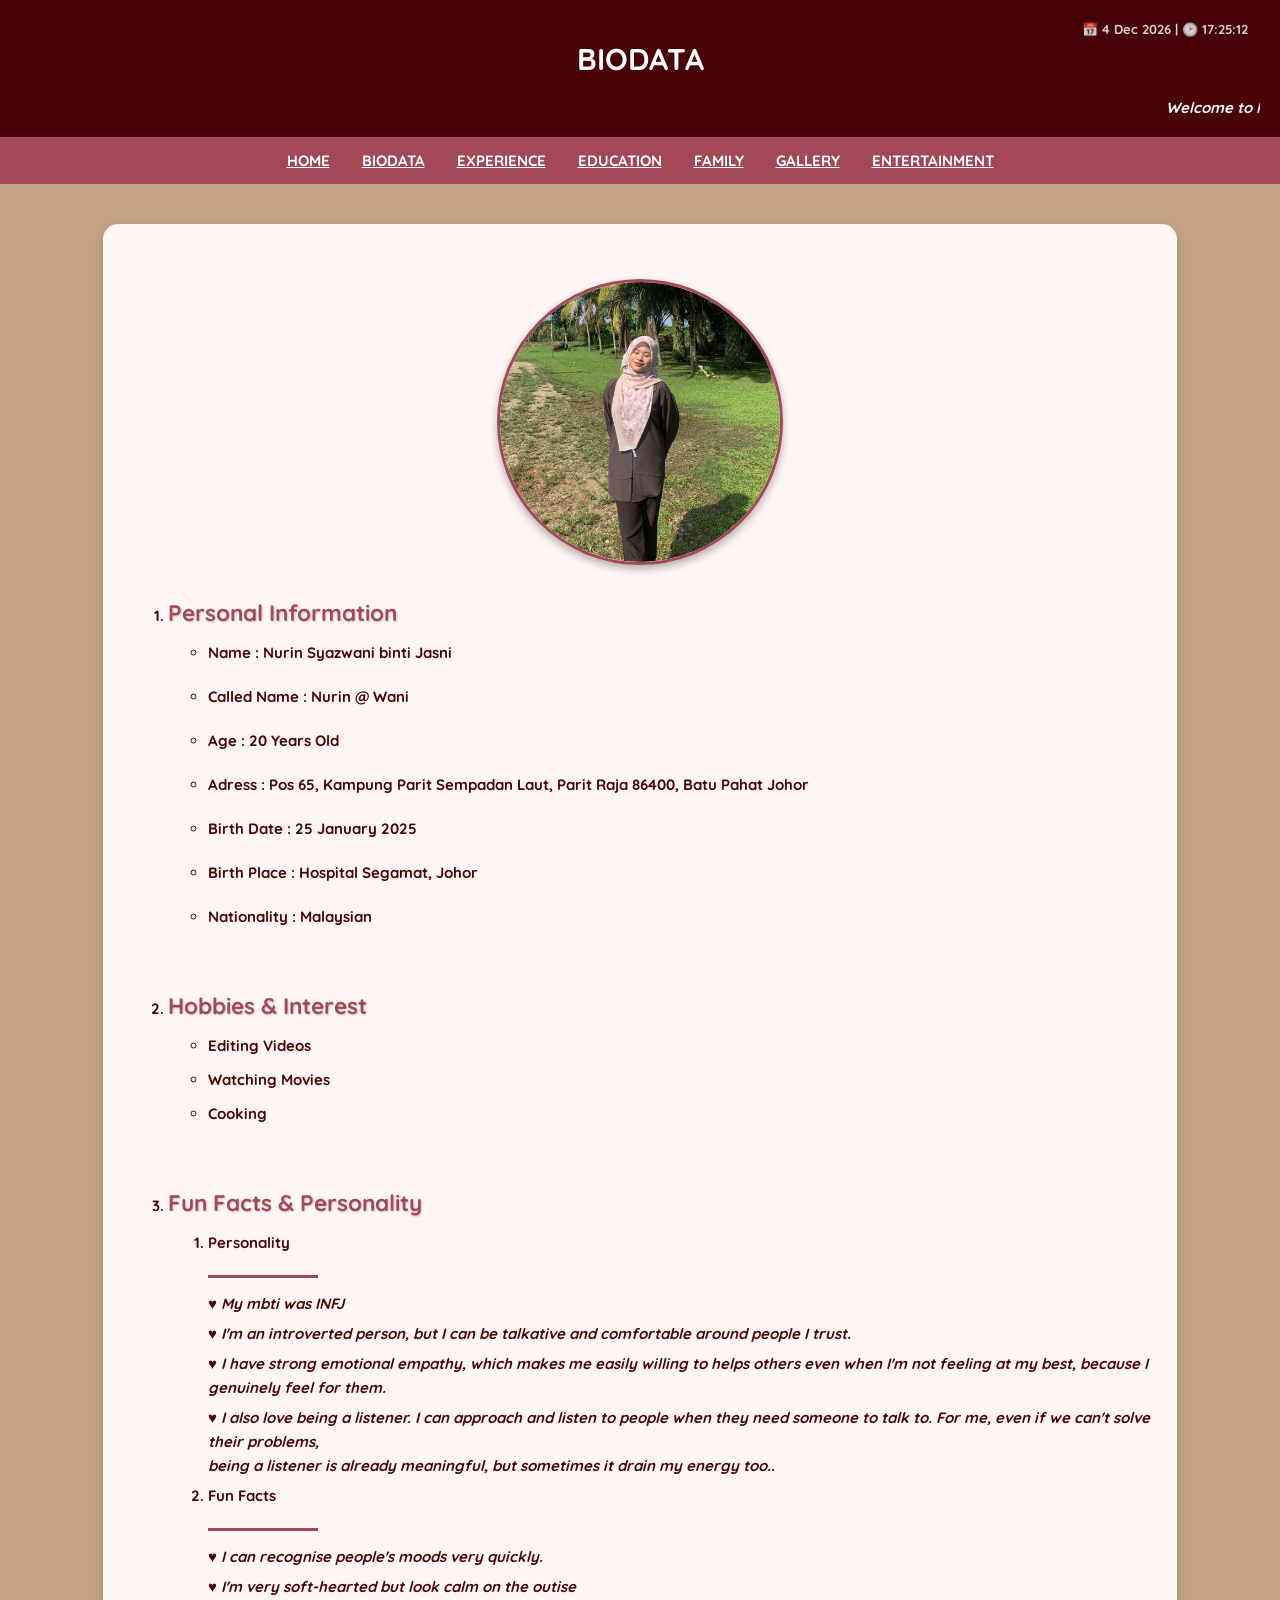
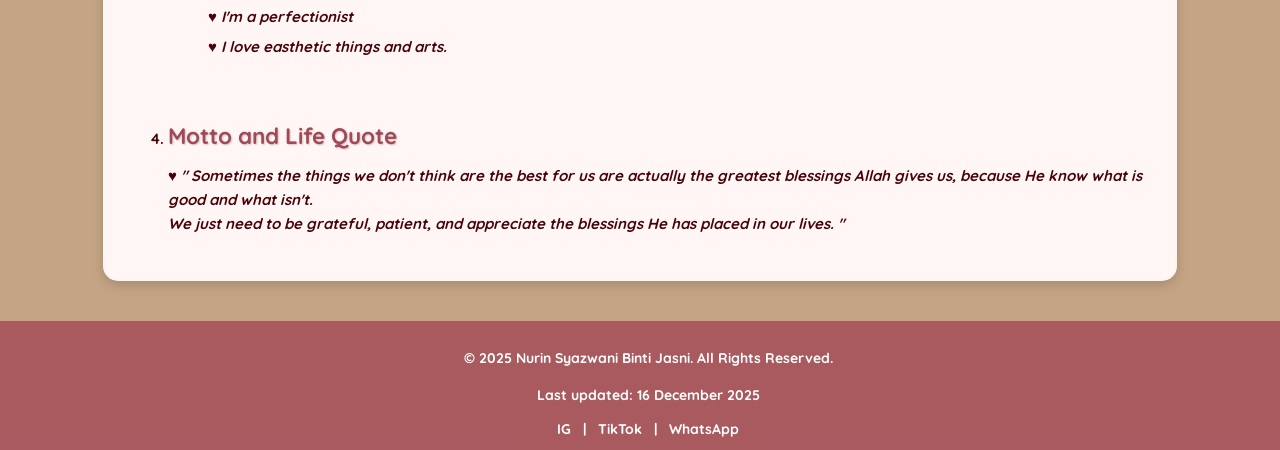
<file: BIODATA.html>
<html> 

<head>
<link rel="stylesheet" type="text/css" href="design.css" />
 
<link href="https://fonts.googleapis.com/css2?family=Quicksand:wght@300;400;500;600&display=swap" rel="stylesheet">
<title> BIODATA </title> 

</head> 

<body>


<header>

<h1><b> BIODATA <b></h1> 
<i><marquee>Welcome to My Resume Page. Take your time and explore &#9829! </marquee></i>
</header>

</header>

<nav>

 <ul class="navbar">
    <li><a href="index.html">HOME</a></li>
    <li><a href="BIODATA.html" target="_blank">BIODATA</a></li>
    <li><a href="EXPERIENCE.html" target="_blank">EXPERIENCE</a></li>
    <li><a href="EDC.html" target="_blank">EDUCATION</a></li>
    <li><a href="FAMILY.html" target="_blank">FAMILY</a></li>
    <li><a href="GALLERY.html" target="_blank">GALLERY</a></li>
    <li><a href="ENTERTAINMENT.html" target="_blank">ENTERTAINMENT</a></li>

 </ul>

</nav>

 <div id="datetime-simple"></div>

  <script>

function updateDateTime() {
  const now = new Date();

  const day = now.getDate();
  const month = now.toLocaleString('en-US', { month: 'short' });
  const year = now.getFullYear();
  const hours = now.getHours().toString().padStart(2,'0');
  const minutes = now.getMinutes().toString().padStart(2,'0');
  const seconds = now.getSeconds().toString().padStart(2,'0');

  document.getElementById("datetime-simple").innerText =
    `📅 ${day} ${month} ${year} | 🕑  ${hours}:${minutes}:${seconds}`;
}

setInterval(updateDateTime, 1000);
updateDateTime();

</script>





<section>

<div class="biodata-box">

  <div class="profile-img-wrapper">
    <img src="mebio.jpeg" alt="ME" class="profile-img">
</div>


  <ol class="inner-list">
     <li><h2> Personal Information </h2>
         <ul class="inner-list">
            <li> Name : Nurin Syazwani binti Jasni </li>
            <li> Called Name : Nurin @ Wani </li>
            <li> Age  : 20 Years Old </li>
            <li> Adress : Pos 65, Kampung Parit Sempadan Laut, Parit Raja 86400, Batu Pahat Johor </li>
            <li> Birth Date : 25 January 2025 </li>
            <li> Birth Place : Hospital Segamat, Johor </li>
            <li> Nationality : Malaysian </li>
            
         </ul> 

     </li>

<br>

     <li><h2> Hobbies & Interest </h2>
         <ul class="inner-list">
            <li> Editing Videos  </li>
            
           <li> Watching Movies </li>
   
           <li> Cooking </b></li>
           
         </ul> 

     </li>
 
<br> 

    <li><h2> Fun Facts & Personality </h2>

       <ol class="inner-list">

            <li>Personality  </li>
            <span class="line"></span>

            <p><em> &#9829 My mbti was INFJ </em></p>
            <p><em> &#9829 I'm an introverted person, but I can be talkative and comfortable around people I trust.</em></p>
            <p><em> &#9829 I have strong emotional empathy, which makes me easily willing to helps others even when I'm not feeling at my best, because I genuinely feel for them.</em></p>
            <p><em> &#9829 I also love being a listener. I can approach and listen to people when they need someone to talk to. For me, even if we can't solve their problems, 
                    being a listener is already meaningful, but sometimes it drain my energy too..</em></p>
      

            <li> Fun Facts </li>
            <span class="line"></span>

            <p><em> &#9829 I can recognise people's moods very quickly.    </p></em>
            <p><em> &#9829 I'm very soft-hearted but look calm on the outise </p></em>
            <p><em> &#9829 I'm a perfectionist </p></em>
            <p><em> &#9829 I love easthetic things and arts.   </p></em>
     

        </ol>

    </li>

<br> 

    <li><h2>  Motto and Life Quote </h2>
         <p><em> &#9829 " Sometimes the things we don't think are the best for us are actually the greatest blessings Allah gives us, because He know what is good and what isn't. 
                   We just need to be grateful, patient, and appreciate the blessings He has placed in our lives. " </em></p> 
    </li>
  </ol>
</div>



</section>

<footer class="site-footer">
    <p>© 2025 Nurin Syazwani Binti Jasni. All Rights Reserved.</p>
    <p>Last updated: 16 December 2025</p>
    <div class="social-links">
      <a href="https://www.instagram.com/honeyy.ryn?igsh=Z2F1OHd2cjUyZ2s0&utm_source=qr">IG</a> |
      <a href="https://www.tiktok.com/@weeen_sye?_r=1&_t=ZS-92EMzleQw4N">TikTok</a> |
      <a href="https://wa.me/601116855018">WhatsApp</a>
    </div>
  </footer>


</body>

</html>
</file>
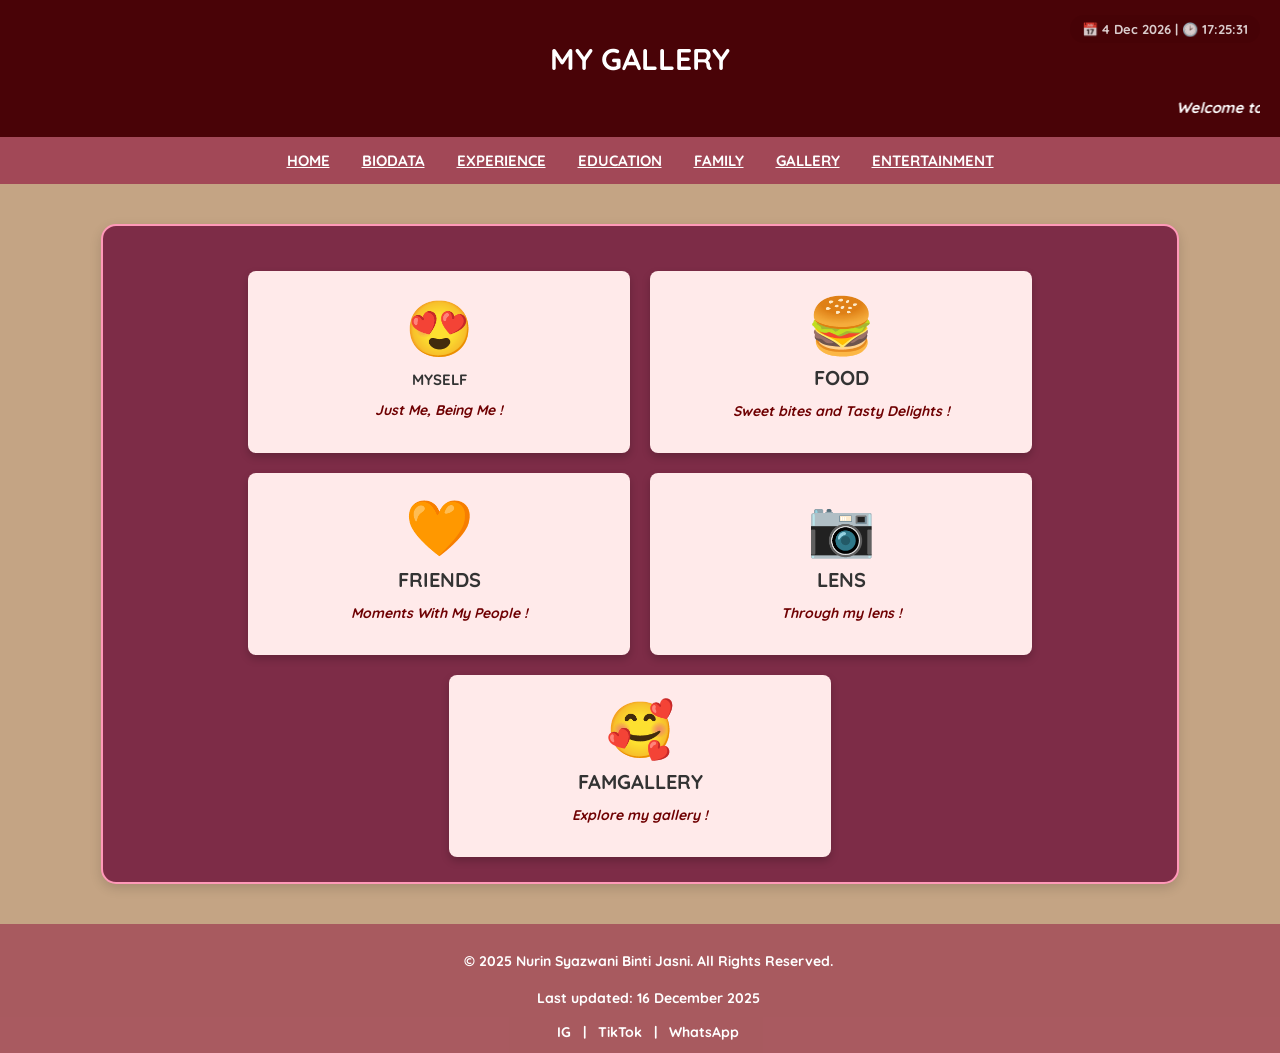
<file: GALLERY.html>
<html>

<head> 

<link rel="stylesheet" type="text/css" href="design.css" />
<title> GALLERY </title>

<link href="https://fonts.googleapis.com/css2?family=Quicksand:wght@300;400;500;600&display=swap" rel="stylesheet">

</head>

<body>


<header>

<h1><b> MY GALLERY <b></h1>
<i><marquee>Welcome to My Resume Page. Take your time and explore &#9829! </marquee></i>


</header>

<nav>

 <ul class="navbar">
    <li><a href="index.html">HOME</a></li>
    <li><a href="BIODATA.html" target="_blank">BIODATA</a></li>
    <li><a href="EXPERIENCE.html" target="_blank">EXPERIENCE</a></li>
    <li><a href="EDC.html" target="_blank">EDUCATION</a></li>
    <li><a href="FAMILY.html" target="_blank">FAMILY</a></li>
    <li><a href="GALLERY.html" target="_blank">GALLERY</a></li>
    <li><a href="ENTERTAINMENT.html" target="_blank">ENTERTAINMENT</a></li>

 </ul>
</nav>

 <div id="datetime-simple"></div>

  <script>

function updateDateTime() {
  const now = new Date();

  const day = now.getDate();
  const month = now.toLocaleString('en-US', { month: 'short' });
  const year = now.getFullYear();
  const hours = now.getHours().toString().padStart(2,'0');
  const minutes = now.getMinutes().toString().padStart(2,'0');
  const seconds = now.getSeconds().toString().padStart(2,'0');

  document.getElementById("datetime-simple").innerText =
    `📅 ${day} ${month} ${year} | 🕑  ${hours}:${minutes}:${seconds}`;
}

setInterval(updateDateTime, 1000);
updateDateTime();

</script>


<section>

<div class="main-content">
     <div class="gallery-box">
     <div class="quick-links">

     <a class="card-link" href="MYSELF.html">
        <div class="card"
        <h3><span class="emoji">&#128525; </span>MYSELF</h3> 
        <p><em> Just Me, Being Me !</em></p>
        </div>

     </a>

     <a class="card-link" href="FOOD.html">
   	<div class="card">
  	<h3><span class="emoji"> &#x1F354;</span>FOOD</h3>
   	<p><em> Sweet bites and Tasty Delights ! </em></p></div>
     </a> 

     <a class="card-link" href="Friends.html">
  	<div class="card"> 
   	<h3><span class="emoji"> &#129505;</span>FRIENDS</h3>
   	<p><em> Moments With My People ! </em></p></div>
     </a>

    <a class="card-link" href="LENS.html">
       <div class="card" >
       <h3><span class="emoji">&#128247;</span>LENS</h3>
       <p><em> Through my lens ! </em></p></div>
    </a> 

    <a class="card-link" href="FAMGALLERY.html">
       <div class="card">
       <h3><span class="emoji">&#129392; </span>FAMGALLERY </h3>
       <p><em> Explore my gallery !</em></p></div>
   </a> 

   </div>
 </div>
</div>


</section>


<footer class="site-footer">
    <p>© 2025 Nurin Syazwani Binti Jasni. All Rights Reserved.</p>
    <p>Last updated: 16 December 2025</p>
    <div class="social-links">
      <a href="https://www.instagram.com/honeyy.ryn?igsh=Z2F1OHd2cjUyZ2s0&utm_source=qr">IG</a> |
      <a href="https://www.tiktok.com/@weeen_sye?_r=1&_t=ZS-92EMzleQw4N">TikTok</a> |
      <a href="https://wa.me/601116855018">WhatsApp</a>
    </div>
  </footer>
</body>

</html>
</file>
<file: design.css>
/*GENERAL BODY*/
body { 
    background: red;
    font-family:'Quicksand', sans-serif;
    color: white;
    margin: 0;
    padding: 0;
    background-color: #C4A484;
    font-size:15px;
    } 

/*ITALIC TAG*/
em { 
font-style : italic; 
color:#6F0002;
}

/*HEADER*/
header{
background-color:#490307;
color:white;
text-align:center;
padding:20px;
}


/*NAVBAR*/

.navbar { 
   list-style-type: none;
   margin: 0;
   padding: 0;
   background-color:#A24857;
   display: flex;
   justify-content: center;
} 

.navbar li a { 
   display: block;
   color: white;
   padding: 14px 16px;
}

.navbar li a:hover {
  background-color: #A24857;
  color: #550000;
}

/* SECTION */ 
.section {
display : flex;
flex-direction: column;
align-items: center;
}

/* FOOTER*/

.site-footer {
  background-color: rgba(162, 72, 87, 0.8); 
  color: #ffffff;
  text-align: center;
  padding: 12px 8px;
  font-size: 14px;
  position: relative; 
  bottom: 0;
  width: 100%;
}

.site-footer .social-links a {
  color: #fff;
  margin: 0 8px;
  text-decoration: none;
  transition: color 0.3s;
}

.site-footer .social-links a:hover {
  color: #ff99b9;
}


/* DATE AND TIME */

/* DATE BOX */
#datetime-simple {
  position: fixed;
  top: 15px;
  right: 20px;
  font-size: 13px;
  padding: 6px 12px;
  background: rgba(0,0,0,0.05);
  border-radius: 20px;
  font-family: 'Quicksand', sans-serif;
  opacity: 0.8;
  transition: all 0.3s ease;
  cursor: default;
}

/* HOVER EFFECT */
#datetime-simple:hover {
  box-shadow: 0 0 10px rgba(0,0,0,0.2), 0 0 20px rgba(0,0,0,0.15);
  transform: scale(1.08);
}



/*Proper Text*/
p { 
  white-space: pre-line;
  line-height: 1.6;
    }

h2 span {
  transition: 0.3s;
}
h2 span:hover {
  transform: scale(1.05);
  text-shadow: 0 0 10px #fcd34d;
}


/* SUBSCRIPT DATE */
sup {
  font-size: 0.7em;
  vertical-align: super;
  color:#555;
}

/*profile-pic*/

.profile-pic img {
  width:155px;
  border-radius:30%;
  border: 2px solid #490307;
   }



/* MUSIC BUTTON*/

#music-toggle {
    position: fixed;
    bottom: 20px;
    right: 20px;
    width: 50px;
    height: 50px;
    border-radius: 50%;
    border: none;
    background-color: rgba(50,50,50,0.7);
    color: white;
    font-size: 20px;
    cursor: pointer;
    z-index: 9999;
    box-shadow: 0 0 10px rgba(255,215,0,0.2); 
    transition: all 0.3s ease;
}

#music-toggle:hover {
    box-shadow: 
        0 0 20px rgba(255,215,0,0.8),
        0 0 30px rgba(255,215,0,0.4);
    transform: scale(1.1);
}





/*PROFILE CARD*/

.profile-card { 
  background-color: #836952;
  border: 2px solid #550000;
  box-shadow: 0 4px 8px 0 rgba(0,0,0,0.2);
  transition: 0.3s;
  width: 320px;
  border-radius: 5px;
  padding: 20px;
  margin: 20px auto;
  text-align: center;
}

.profile-card:hover{
 box-shadow:0 8px 16px rgba(0,0,0,0.2);
}

.profile-img {
  width: 100%;
  max-width: 360px;
  height: auto;      
  display: block;
  margin: 0 auto;
  border-radius: 8px;
}

.profile-card {
  width: 320px;
  padding: 20px;
}

.container { 
 padding: 2px 16px;
 text-align: center;
}

.profile-wrapper {
 display: flex;
 justify-content : center;
 align-items: flex-start;
 gap: 20px;
 margin: 50px auto;
}

.description {
  max-width: 90%;
  color:#a24857;
  line-height: 1.6;
}



/* HOME BACKGROUND*/

/*CONTENT OPACITY BACKGROUND*/

.content-section { 
  position: relative;
  z-index: 1;
  background: rgba(255, 255, 255, 0.85);
  border-radius: 20px;
  padding: 9px 30px;
  max-width: 1200px;
  margin: 20px auto;
  box-shadow: 0 4px 15px rgba(0, 0, 0, 0.2);
}



/* IMAGE BACKGROUND*/

.home-background {
  background-image: url("images/background.jpg");
  position: absolute;
  top: 0; left: 0;
  width: 100%;
  height: 175vh;
  background-size: cover; 
  background-position: center; 
  background-repeat: no-repeat;
  opacity: 0.6;
  z-index: -1;
}



/* SOCIAL MEDIA HOME PAGE */

.social-section {
  max-width: 700px;
  margin: 0 auto 60px;
  display: flex;
  justify-content: center;
  gap: 50px;
  font-family: 'Quicksand', sans-serif;
}

.social-title {
  text-align: center;
  margin-bottom: 30px;
  font-size: 16px;
  opacity: 0.8;
}

.social-text {
  margin: 0;
  text-align: center;
}

 
.social-item {
  display: flex;
  align-items: center;
  flex-direction: column;
  justify-content: space-between;
  gap: 10px;
}

.icon {
  width: 80px;
  height: 60px;
}

.connect-title {
  position: relative;
  text-align: center;
  font-weight: 500;
  margin-bottom: 30px;
}

/* TEXT EFFECT */
.connect-title {
  color: #490307; 
  text-align: center;
  font-size: 28px;
  font-weight: bold;
  text-shadow: 
     0 0 5px #FFD700,
     0 0 10px #FFD700,
     0 0 20px #FFD700,
     0 0 40px #FFD700;
}


/* line */
.connect-title::after {
  content: "";
  position: absolute;
  left: 50%;
  bottom: -8px;
  width: 0;
  height: 2px;
  background: #AD1F35;
  transition: 0.4s ease;
  transform: translateX(-50%);
}

/* LINE HOVER ANIMATION */
.connect-title:hover::after {
  width: 280px;
}


/*HOVER ANIMATION*/
.btn { 
  display: flex;
  justify-content: center;   
  align-items: center;       
  padding: 8px 18px;
  border-radius: 20px;
  text-decoration: none;
  color: white;
  font-size: 14px;
  transition: 0.4s;
}

/* Whatsapp Icon*/
.whatsapp {
  width: 60px;
  background: #25D366;
}

.whatsapp:hover {
  box-shadow: 0 0 10px #25D366, 0 0 40px #25D366;
  transform: scale(1.05);
}


/* Instagram Icon */
.instagram {
    width: 60px;
    background: linear-gradient(45deg, #833AB4, #FD1D1D, #FCAF45);
}

.instagram:hover {
  box-shadow: 0 0 10px #FD1D1D, 0 0 40px #833AB4;
  transform: scale(1.05);
}


/*Tiktok Icon*/
.tiktok {
  width: 60px;
  background: #333;
}

.tiktok:hover {
  box-shadow: 0 0 10px #69C9D0, 0 0 40px #EE1D52;
  transform: scale(1.05);
}




/* Card Quick Links*/

.quick-links {
  display: flex;
  flex-wrap: wrap;
  justify-content: center;
  gap:20px;
  margin-top: 20px;
} 


.card-link {
  text-decoration:none;
  color:inherit;
}

@media screen and (max-width: 600px) {
  .card-link {
    flex:0 1 100%;
   }
}


.card {
 min-height: 150px;
  width: 350px;
  background-color:  #FFEAEA;
  padding: 16px;
  text-align: center;
  box-shadow: 0 4px 8px 0 rgba(0, 0, 0, 0.2);
  border-radius: 8px;

  display: flex;
  flex-direction: column;
  justify-content: center;
  align-items: center;

  transition: transform 0.3s;
}


.card:hover{
  transform:translateY(-5px);
}

.card h3 {
 margin:0;
 font-size: 20px;
 line-height: 1.2;
}

.card p {
 margin-top: 10px;
 font-size: 14px;
}

.card .emoji { 
 font-size: 55px;
 display: block;
 margin-bottom: 8px;
}

.container {
 display: flex;
 justify-content: center;
 gap:20px;
 flex-wrap: wrap;
 margin-top: 30px;
}


/* BIODATA BACKGROUND */

.biodata-box {
  background-color:#fff6f5;
  padding: 25px;
  border-radius: 15px;
  width: 80%;
  margin: 40px auto;
  box-shadow: 0 4px 12px rgba(0,0,0,0.15);
  color: #490307;
}

.biodata-box em {
  color: inherit;
  font-style: italic;
}

.biodata-box h2 { 
  color: #A24857;
  font-weight: 700;
  text-shadow: 1px 1px 2px rgba(0,0,0,0.2);
  margin-top: 20px;
  margin-bottom: 10px;
}

.biodata-box li, .biodata-box p {
  margin-bottom: 10px;
  line-height: 1.6;
}

ol.inner-list > li,
ul.inner-list > li {
  margin-bottom: 20px;   
}

ol.inner-list li p,
ul.inner-list li p {
  margin: 6px 0;         
}

.inner-list p {
  margin: 6px 0;
}


.line {
  display: block;
  width: 240px;
  height: 2px;
  background-color: #a24857;
  margin: 8px 0 14px 0;
}


/* BIODATA IMAGE */

.profile-img-wrapper {
    text-align: center; 
    margin: 30px 0;     
}

.profile-img {
    width: 280px;       
    height: 280px;      
    object-fit: cover;  
    border-radius: 50%; 
    border: 3px solid #a24857; 
    box-shadow: 0 4px 8px rgba(0,0,0,0.3); 
}

@media (max-width: 600px) {
    .profile-img {
        width: 180px;
        height: 180px;
    }
}

/* EXPERIENCES BACKGROUND */

.experience-box {
  border:2px solid #ff99b9;
  background-color: #FFEAEA;
  padding: 25px;
  border-radius: 15px;
  width: 80%;
  margin: 40px auto;
  box-shadow: 0 4px 12px rgba(0,0,0,0.15);
  color: #333;
}


.experience-box h2 { 
  color: #987554;
  font-weight: 700;
  text-shadow: 1px 1px 2px rgba(0,0,0,0.2);
  margin-top: 20px;
  margin-bottom: 10px;
  text-align: center;
}

.experience-box li, .experience-box p {
  margin-bottom: 10px;
  line-height: 1.6;
}


.line {
  display: block;
  width: 110px;          
  height: 3px;
  background-color: #a24857; 
  margin-top: 5px;
}


.label {
  font-weight: 700;
}


/* PICTURES EFFECT */

.row {
  display: flex;
  justify-content: center;
  gap: 20px;
  margin-top: 15px;
}
  
.column {
  text-align:center;
}

.column img {
  width: 350px;
  height: 275px;
  object-fit:cover;
  border-radius: 10px;
  display: block;
  margin: 0 auto;
  transition: 0.3s;
}

.column img:hover {
  transform: scale(1.1);
  box-shadow: 0 8px 16px rgba(0,0,0,0.3);
}





/* EDUCATION BACKGROUND*/ 

.education-box {
  background-color: #d9bfa5;
  padding: 25px;
  border-radius: 15px;
  width: 80%;
  margin: 40px auto;
  box-shadow: 0 4px 12px rgba(0,0,0,0.15);
  color: #490307;
  line-height: 1.6;
}

.education-box em {
  color: inherit;
  font-style: italic;
}

.education-box h2 {
  color: #a4636c;
  font-weight: 700;
  text-shadow: 1px 1px 2px rgba(0,0,0,0.2);
  margin-top: 20px;
  margin-bottom: 10px;
  text-align: center;
}

.education-box h3 {
  color: #a4636c;
  font-weight: 700;
  text-shadow: 1px 1px 2px rgba(0,0,0,0.2);
  margin-top: 20px;
  margin-bottom: 10px;
}



.education-box li, .education-box p {
  margin-bottom: 10px;
}

.education-row {
  display:flex;
  gap:20px;
  flex-wrap: wrap;
  margin-bottom: 30px;
}

.education-row > div  {
  flex:1;
  min-width: 300px;
}

.education-map iframe, .school-image img {
  width: 100%;
  height: 400px;
  border-radius:10px;
  box-shadow:0 4px 8px rgba(0,0,0,0.2);
}

.school-image img { 
  width: 100%;
  height: 400px;
  object-fit:cover;
  border-radius:10px;
  box-shadow: 0 4px 8px rgba(0,0,0,0.2);
}
 

/*ACHIEVEMENT BACKGROUND */
.achievement-box {
  border: 2px solid #a5826d; 
  background-color: #dcceac;
  padding: 25px;
  border-radius: 15px;
 
  width: 80%; 
  margin: 40px auto;
  
  box-shadow: 0 4px 12px rgba(0,0,0,0.15);
  color: #490307; 
  font-weight: bold;
}

/*TITLE*/
.achievement-box h2 {
  color: #a4636c;
  font-weight: 700;
  text-shadow: 1px 1px 2px rgba(0,0,0,0.2);
  margin-top: 20px;
  margin-bottom: 10px;
  text-align: center;
}


.achievement-box h3 {
  color: #7d4150;
  margin-bottom: 15px;
}
 
/*TABLE*/
.achievement-table {
  width: 100%;
  border-collapse: collapse;
  margin: 15px 0;
}

.achievement-table th {
  background-color: #FCE0E8;
  color: #281b0d;
  font-weight: bold;
  text-align: center;
}


.achievement-table th, .achievement-table td{
  padding: 10px 15px;
  border: 1px solid #a5826d;
  color: #490307;
  background-colour: #ffffff;
  text-align: center;
  font-weight:bold;
}

/*HOVER ANIMATION*/
.achievement-table tr {
  transition: 0.3s; 
}

.achievement-table tr:hover {
  background-color: #e8d3c2;
}

/*NOTE*/
.table-note {
  font-style: italic;
  text-align: center;
  margin-top:-10px;
  color: #7d4150;
  font-size: 18px;
  font-weight: bold;
}




/* FAMILY BACKGROUND */

.family-box {
  border:2px solid #ff99b9;
  background-color: #FFEAEA;
  padding: 25px;
  border-radius: 15px;
  width: 80%;
  margin: 40px auto;
  box-shadow: 0 4px 12px rgba(0,0,0,0.15);
  color: #333;
}

.family-box h2 { 
  color: #987554;
  font-weight: 700;
  text-align:center;
  text-shadow: 1px 1px 2px rgba(0,0,0,0.2);
  margin-top: 20px;
  margin-bottom: 10px;
}

.family-box li {
  margin-bottom: 10px;
  line-height: 1.6;
}

.family-box p { 
  text-align: center;
  font-style: italic;
  margin-top: 20px;
}



/* GALLERY BACKGROUND */

.gallery-box {
  border:2px solid #ff99b9;
  background-color: #7d2c47;
  padding: 25px;
  border-radius: 15px;
  width: 80%;
  margin: 40px auto;
  box-shadow: 0 4px 12px rgba(0,0,0,0.15);
  color: #333;
}

.gallery-box h2 { 
  color: #987554;
  font-weight: 700;
  text-shadow: 1px 1px 2px rgba(0,0,0,0.2);
  margin-top: 20px;
  margin-bottom: 10px;
}

.gallery-box li, .gallery-box p {
  margin-bottom: 10px;
  line-height: 1.6;
}

.gallery {
   width: 100%;
   height: 350px;
   overflow: hidden;
 }


.gallery img {
   width: 30%;
   float: left;
   margin: 1.66%;
   border-radius: 10px;
   transition: 0.3s;
   border: 2px solid transparent;

   box-sizing: border-box;
}


.gallery img:hover {
  border: 5px solid #ffffff;
  transform: scale(1.05);
}



/* FOOD BACKGROUND */

.food-box {
  background-color:#D03D56;
  padding: 25px;
  border-radius: 15px;
  width: 80%;
  margin: 40px auto;
  box-shadow: 0 4px 12px rgba(0,0,0,0.15);
  color: #490307;
}

.food-box em {
  color: inherit;
  font-style: italic;
}

.food-box h2 { 
  color: #A24857;
  font-weight: 700;
  text-shadow: 1px 1px 2px rgba(0,0,0,0.2);
  margin-top: 20px;
  margin-bottom: 10px;
}

.food-box li, .food-box p {
  margin-bottom: 10px;
  line-height: 1.6;
}



/* MYSELF BACKGROUND */

.myself-box {
  background-color: #A05E2B;
  padding: 25px;
  border-radius: 15px;
  width: 80%;
  margin: 40px auto;
  box-shadow: 0 4px 12px rgba(0,0,0,0.15);
  color: #490307;
}


/* FRIENDS BACKGROUND */

.friends-box {
  background-color: #70193D;
  padding: 30px;
  border-radius: 15px;
  width: 80%;
  margin: 40px auto;
  box-shadow: 0 4px 12px rgba(0,0,0,0.15);
  color: #490307;
}


/* FAMGALLERY BACKGROUND */

.famgallery-box {
  background-color: #b5406c;
  padding: 25px;
  border-radius: 15px;
  width: 80%;
  margin: 40px auto;
  box-shadow: 0 4px 12px rgba(0,0,0,0.15);
  color: #490307;
}



/* HOVERABLE SIDE NAV */

#mySidenav a {
  position: fixed;
  left: -140px;                 
  width: 160px;
  padding: 15px;
  text-decoration: none;
  font-size: 16px;
  color: white;                 
  border-radius: 0 12px 12px 0;
  transition: 0.3s ease;
  z-index: 9999;                
}


#mySidenav a:hover {
  left: 0;
  background-color: inherit; 
}

#MYSELF {
  top: 150px;
  background-color: #A00F14;
}

#FOOD {
  top: 210px;
  background-color: #CE2742;
}

#FRIENDS {
  top: 270px;
  background-color: #FF798F;
}

#FAMGALLERY {
  top: 330px;
  background-color: #FF999E;
}


#LENS {
  top: 390px;
  background-color: #FFB3C1;
}



.content-section {
  width: 80%;
  margin: 100px auto;
  display: flex;
  gap: 30px;
}

/* SIDE NAV IN SECTION */


.section-nav a {
  display: block;
  position: relative;
  left: -50px;           
  width: 120px;
  margin-bottom: 12px;
  padding: 12px;
  background-color: #E450A8;
  color: white;
  border-radius: 0 12px 12px 0;
  text-decoration: none;
  transition: left 0.3s ease;
}

.section-nav a:hover {
  left: 0;              
}
 

/* LENS BACKGROUND */

.lens-box {
  background-color: #604630;
  padding: 25px;
  border-radius: 15px;
  width: 80%;
  margin: 40px auto;
  box-shadow: 0 4px 12px rgba(0,0,0,0.15);
  color: #490307;
}


.lens {
   width: 100%;
   height: 550px;
   overflow: hidden;
 }


.lens img {
   width: 30%;
   float: left;
   margin: 1.66%;
   border-radius: 10px;
   transition: 0.3s;
   border: 2px solid transparent;

   box-sizing: border-box;
}


.lens img:hover {
  border: 5px solid #ffffff;
  transform: scale(1.05);
}





/* ENTERTAINMENT BACKGROUND */

.entertainment-box {
  border:2px solid #ff99b9;
  background-color:#c4615B;
  padding: 25px;
  border-radius: 15px;
  width: 80%;
  margin: 40px auto;
  box-shadow: 0 4px 12px rgba(0,0,0,0.15);
  color: #333;
}




/* MOVIE FLIP CARD */
.movie-container {
  display: grid;
  grid-template-columns: repeat(4, 1fr);
  gap: 25px;
  max-width: 1200px; 
  margin: 40px auto;
}

.flip-card {
  background-color: transparent;
  width: 250px;
  height: 350px;
  padding: 15px;
  perspective: 1000px;
}

.flip-card-inner {
  position: relative;
  width: 100%;
  height: 100%;
  text-align: center;
  transition: transform 0.6s;
  transform-style: preserve-3d;
  box-shadow: 0 4px 8px rgba(0,0,0,0.2);
  border-radius: 10px;
}

.flip-card:hover .flip-card-inner {
  transform: rotateY(180deg);
}

.flip-card-front, .flip-card-back {
  position: absolute;
  width: 100%;
  height: 100%;
  border-radius: 10px;
  backface-visibility: hidden;
}

.flip-card-front img {
  width: 100%;
  height: 100%;
  border-radius: 10px;
  object-fit: cover;
}

.flip-card-back {
  background-color: rgba(255,255,255,0.9);
  color: #490307;
  transform: rotateY(180deg);
  display: flex;
  flex-direction: column;
  justify-content: center;
  align-items: center;
  padding: 15px;
}

.flip-card-back h3 {
  margin-bottom: 10px;
}

.flip-card-back p {
  margin: 0;
}


/* MUSIC BACKGROUND */
.music-box {
  border:2px solid #ff99b9;
  background-color:  #EEB38C;
  padding: 10px 20px;
  border-radius: 15px;
  width: 80%;
  height: auto;
  margin: 40px auto;
  box-shadow: 0 4px 12px rgba(0,0,0,0.15);
  color: #333;
  overflow: hidden;
}




.music-box iframe {
  width: 100%;
  max-width: 100%;
  border-radius: 12px;
  box-sizing: border-box;
  display: block;
}


.entertainment-box h2, 
.music-box h2 {  
  color: #A24857;
  font-weight: 700;
  text-shadow: 1px 1px 2px rgba(0,0,0,0.2);
  margin-top: 20px;
  margin-bottom: 10px;
}


/* VIDEO BACKGROUND */
.video-box {
  background-color: #735D42;
  padding: 20px 20px;
  border-radius: 15px;
  width: 80%;
  height: auto;
  margin: 40px auto;
  box-shadow: 0 4px 12px rgba(0,0,0,0.15);
  color: #333;
  overflow: hidden;
}

.video-container {
    display: flex;
    flex-wrap: wrap;
    justify-content: center;
    gap: 20px;
    margin-top: 20px;
}

.video-container figure {
    display: inline-block;
    text-align: center;
    margin: 10px;
}

.video-container video {
    width: 260px;
    height: 260px;
    border: 3px solid #CABA9C;
    border-radius: 12px;
    box-shadow: 0 8px 20px rgba(0,0,0,0.4);
    transition: transform 0.3s, box-shadow 0.3s;
}

.video-container video:hover {
    transform: scale(1.05);
    box-shadow: 0 12px 25px rgba(0,0,0,0.6);
}

.video-container figcaption {
    margin-top: 5px;
    color: #CABA9C;
    font-size: 14px;
}
</file>
